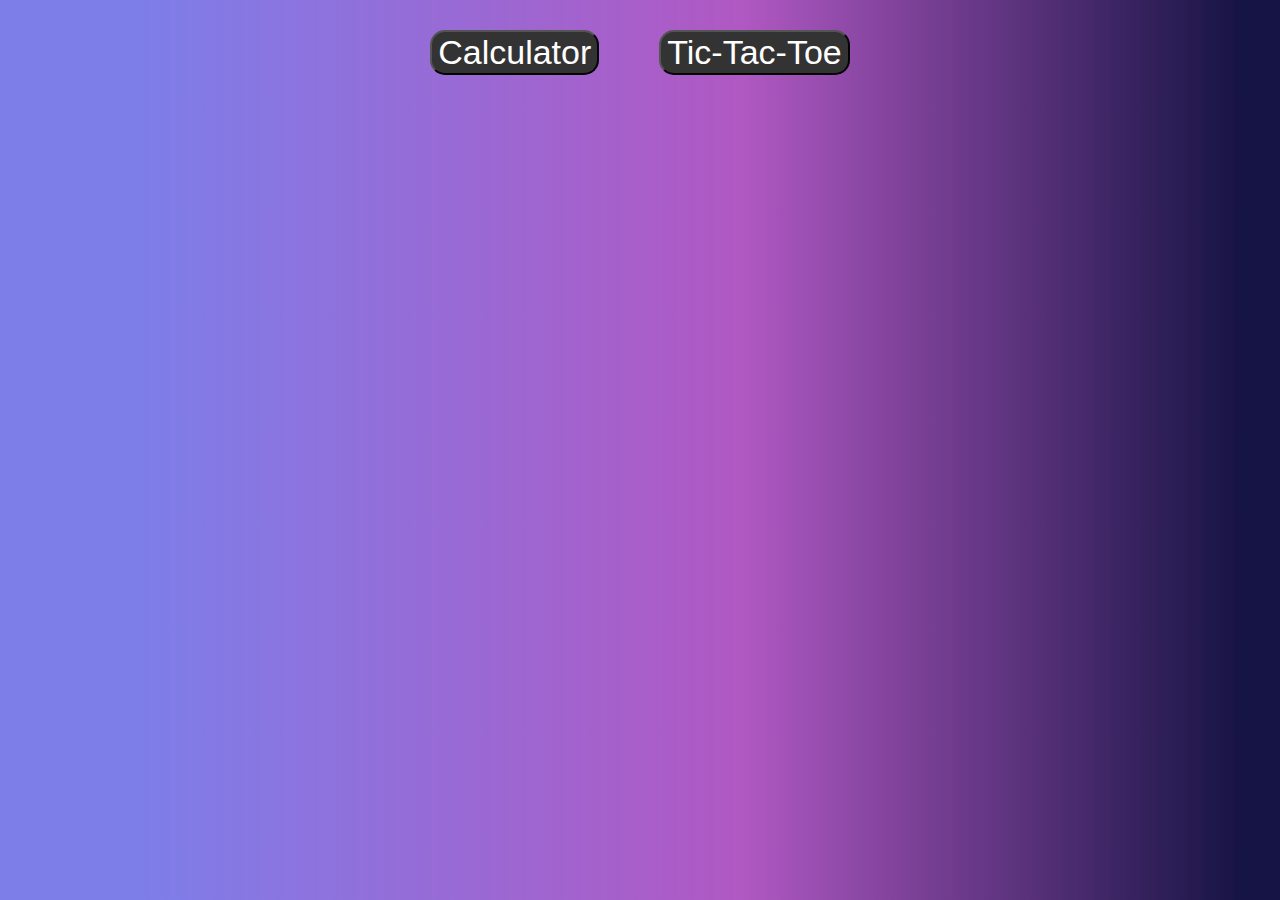
<file: index.html>
<!DOCTYPE html>
<html lang="en">
  <head>
    <meta charset="UTF-8" />
    <meta http-equiv="X-UA-Compatible" content="IE=edge" />
    <meta name="viewport" content="width=device-width, initial-scale=1.0" />
    <title>JS-Mini-Project</title>
  </head>
  <style>
    body {
      margin: 0;
      padding: 0;
      box-sizing: border-box;
      background: rgb(9, 9, 121);
      background: linear-gradient(
        90deg,
        rgb(126, 126, 233) 11%,
        rgba(165, 64, 186, 0.8743108901302371) 58%,
        rgb(22, 20, 68) 97%
      );
    }
    .cont{
      display: flex;
      justify-content: center;
      align-items: center;
    }
    button{
      font-size: 34px;
      background: #333;
      color: #FFF;
      border-radius: 15px;
      margin:30px;
    }
    button:hover{
      background-color: cadetblue;
      color: #333;
      box-shadow: 2px 10px 15px lightblue;
      transition: 0.2s ease-in-out grey;
    }
  </style>
  <body>
    <div class="cont">
      <button onclick="document.location='cal.html'">Calculator</button>
      <button onclick="document.location='tictac.html'">Tic-Tac-Toe</button>
    </div>
  </body>
</html>
</file>
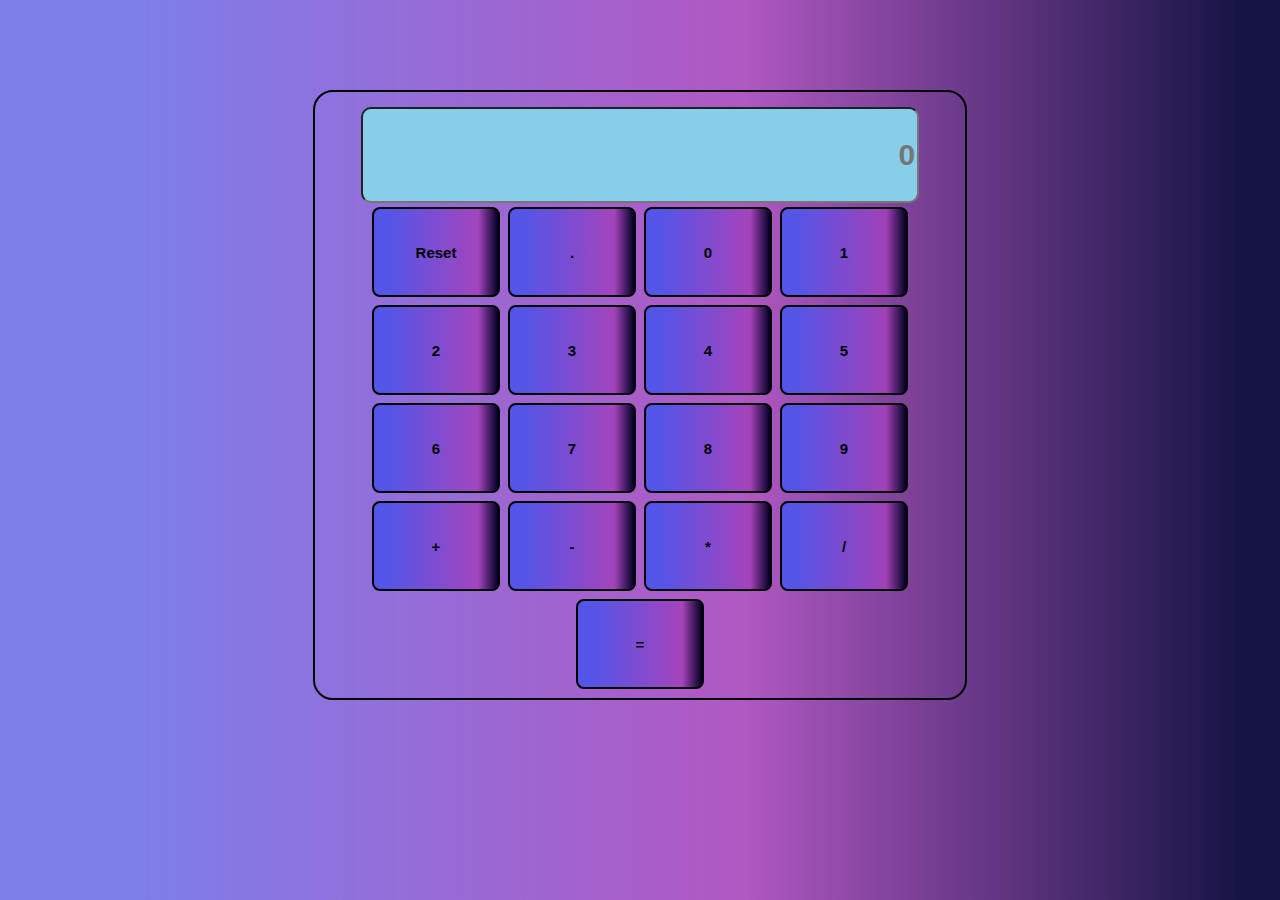
<file: cal.html>
<!DOCTYPE html>
<html lang="en">
<head>
    <meta charset="UTF-8">
    <meta http-equiv="X-UA-Compatible" content="IE=edge">
    <meta name="viewport" content="width=device-width, initial-scale=1.0">
    <title>Calculator</title>
    <link rel="stylesheet" href="cal.css">
</head>
<body>
<div class="calc">

    <input type="text" id="input" placeholder="0" value="">
    <div class="btns">
        <button id="clr" value="clear" onclick="reset()">Reset</button>
        <button id="dot" value="."onclick="display('.')">.</button>
        <button id="block0" value="0"onclick="display('0')">0</button>
        <button id="block1" value="1"onclick="display('1')">1</button>
        <button id="block2" vuajialue="2"onclick="display('2')">2</button>
        <button id="block3" value="3"onclick="display('3')">3</button>
        <button id="block4" value="4" onclick="display('4')">4</button>
        <button id="block5" value="5" onclick="display('5')">5</button>
        <button id="block6" value="6"onclick="display('6')">6</button>
        <button id="block7" value="7"onclick="display('7')">7</button>
        <button id="block8" value="8"onclick="display('8')">8</button>
        <button id="block9" value="9"onclick="display('9')">9</button>
        <button id="plus" value="+"onclick="display('+')">+</button>
        <button id="minus" value="-" onclick="display('-')">-</button>
        <button id="multiply" value="*" onclick="display('*')">*</button>
        <button id="divide" value="/" onclick="display('/')" >/</button>
        <button id="ans" value="=" onclick="calculate()">=</button>
    </div>
</div>
<script src="cal.js"></script>
</body>
</html>
</file>
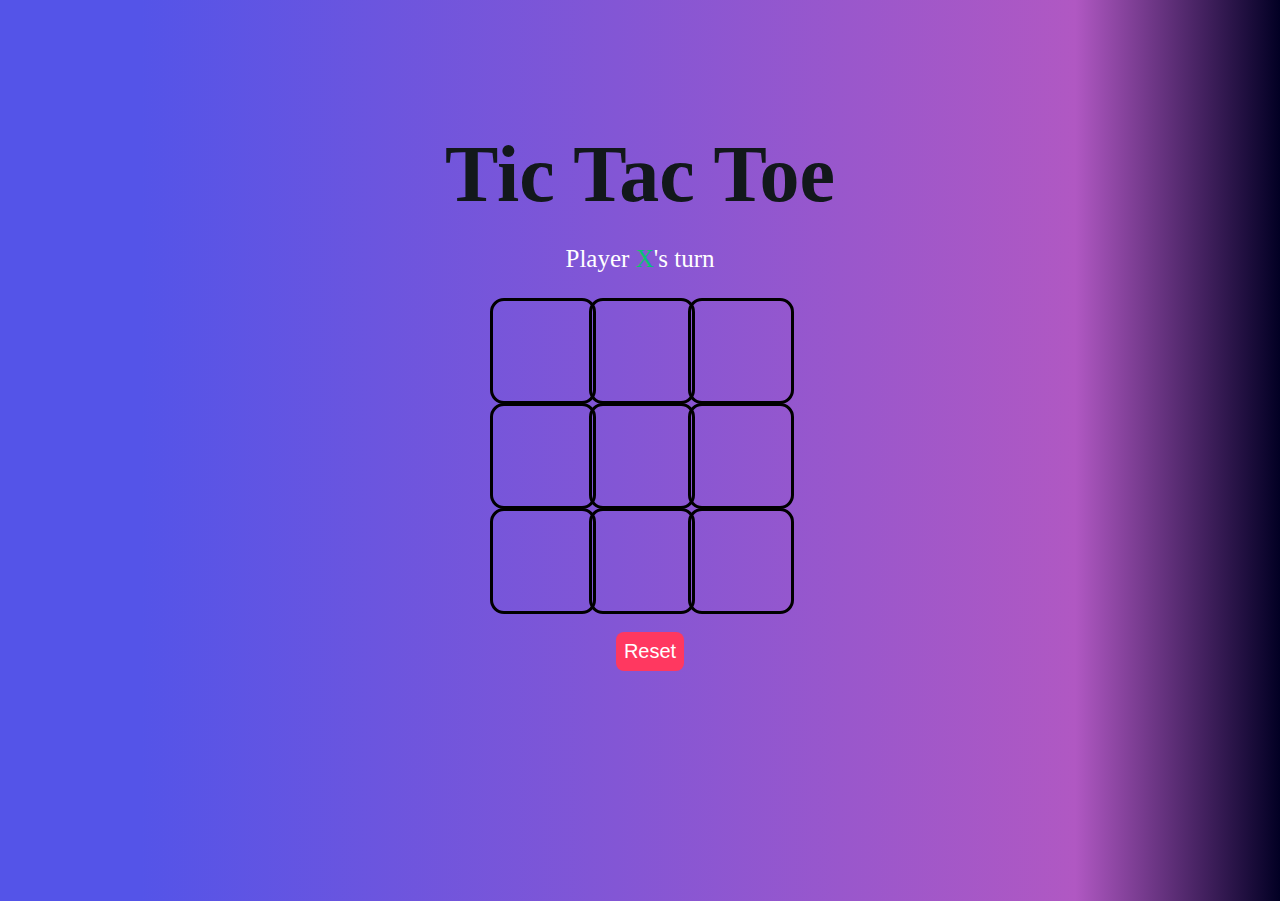
<file: tictac.html>
<html lang="en">
    <head>
        <meta charset="UTF-8">
        <meta http-equiv="X-UA-Compatible" content="IE=edge">
        <meta name="viewport" content="width=device-width, initial-scale=1.0">
        <link rel="stylesheet" href="tictac.css">
        <title>Tic-Tac-Toe</title>
    </head>
    <body>
        <main class="background">
            <section class="title">
                <h1>Tic Tac Toe</h1>
            </section>
            <section class="display">
                Player <span class="display-player playerX">X</span>'s turn
            </section>
            <section class="container">
                <div class="tile"></div>
                <div class="tile"></div>
                <div class="tile"></div>
                <div class="tile"></div>
                <div class="tile"></div>
                <div class="tile"></div>
                <div class="tile"></div>
                <div class="tile"></div>
                <div class="tile"></div>
            </section>
            <section class="display announcer hide"></section>
            <section class="controls">
                <button id="reset">Reset</button>
            </section>
        </main>
        <script src="main.js"></script>
    </body>
    </html>
</file>
<file: cal.css>
#input {
  width: 43vw;
  height: 10vh;
  border-radius: 10px;
  text-align: right;
  font-size: 30px;
  font-weight: bold;
  margin-top: 10px;
  background-color: skyblue;
}
body {
  margin: 0%;
  padding: 0%;
  box-sizing: border-box;
  width: 100%;
  height: 100%;
  display: flex;
  align-content: center;
  justify-content: center;
  background: rgb(9, 9, 121);
  background: linear-gradient(
    90deg,
    rgb(126, 126, 233) 11%,
    rgba(165, 64, 186, 0.8743108901302371) 58%,
    rgb(22, 20, 68) 97%
  );
}
.calc {
  border: 2px solid black;
  height: 50%;
  width: 50%;
  margin-top: 90px;
  display: flex;
  flex-wrap: wrap;
  justify-content: center;
  padding: 5px;
  border-radius: 20px;
}

.btns {
  display: flex;
  flex-wrap: wrap;
  justify-content: center;
}
#block0,
#dot,
#plus,
#minus,
#multiply,
#divide,
#ans,
#clr,
#block1,
#block2,
#block3,
#block4,
#block5,
#block6,
#block7,
#block8,
#block9 {
  height: 10vh;
  width: 10vw;
  margin: 4px;
  border: 2px solid black;
  font-size: 15px;
  font-weight: bold;
  text-align: center;
  background: rgb(84, 84, 232);
  background: linear-gradient(
    90deg,
    rgba(84, 84, 232, 1) 11%,
    rgba(165, 64, 186, 0.8743108901302371) 84%,
    rgba(2, 0, 36, 1) 100%,
    rgba(2, 0, 36, 1) 100%
  );
}
button {
  cursor: pointer;
  border-radius: 8px;
}
button:hover {
  box-shadow: 1px 2px 20px skyblue;
  color: crimson;
}
</file>
<file: tictac.css>
* {
    padding: 0;
    margin: 0;

}
body{
    margin: 0%;
    padding: 0%;
    box-sizing: border-box;
    background: rgb(84, 84, 232);
    background: linear-gradient(
      90deg,
      rgba(84, 84, 232, 1) 11%,
      rgba(165, 64, 186, 0.8743108901302371) 84%,
      rgba(2, 0, 36, 1) 100%,
      rgba(2, 0, 36, 1) 100%
    );
}

.background {
    height: 100vh;
    padding-top: 1px;
}

.title {
    color:#12181B;
    text-align: center;
    font-size: 40px;
    margin-top: 10%;
}

.display {
    color: white;
    font-size: 25px;
    text-align: center;
    margin-top: 1em;
    margin-bottom: 1em;
}

.hide {
    display: none;
}

.container {
    margin: 0 auto;
    display: grid;
    grid-template-columns: 33% 33% 33%;
    grid-template-rows: 33% 33% 33%;
    max-width: 300px;

}

.tile {
    border: 3px solid black;
    border-radius:14px;
    min-width: 100px;
    min-height: 100px;
    display: flex;
    justify-content: center;
    align-items: center;
    font-size: 50px;
    cursor: pointer;
}
.tile:hover{
    background-color: #c2babc;
    color:#12181B;
    box-shadow: 0 0 7px 7px rgb(67, 213, 242);
}

.playerX {
    color: #09C372;
}

.playerO {
    color: #498AFB;
}

.controls {
    display: flex;
    flex-direction: row;
    justify-content: center;
    align-items: center;
    margin-top: 1em;
}

.controls button {
    color: white;
    padding: 8px;
    border-radius: 8px;
    border: none;
    font-size: 20px;
    margin-left: 1em;
    cursor: pointer;
}

.restart {
    background-color: #498AFB;
}

#reset {
    background-color: #FF3860;
}
#reset:hover{
    background-color: bisque;
    color: #12181B;
}
</file>
